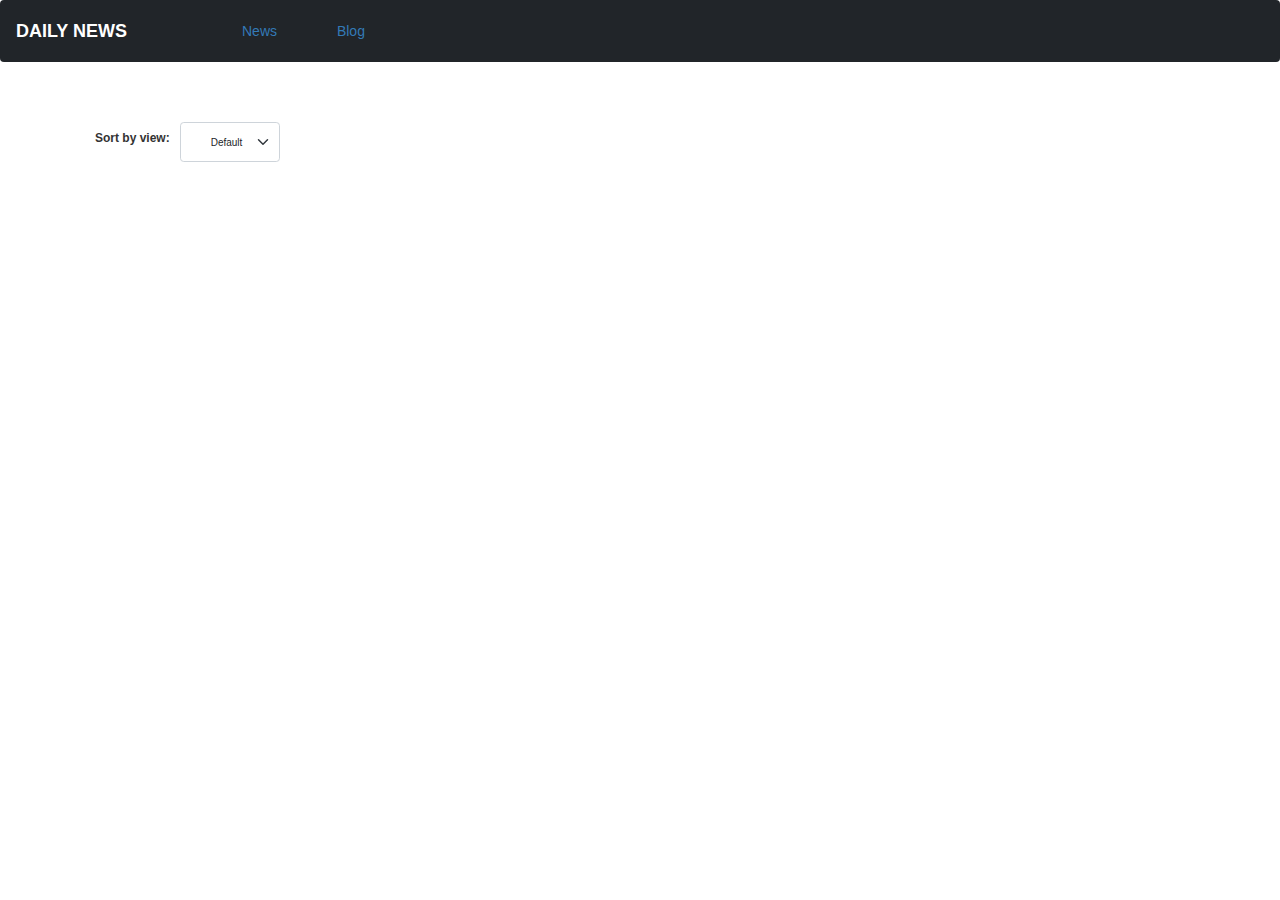
<file: index.html>
<!DOCTYPE html>
<html lang="en">

  <head>
    <meta charset="UTF-8">
    <meta http-equiv="X-UA-Compatible" content="IE=edge">
    <meta name="viewport" content="width=device-width, initial-scale=1.0">
    <link rel="stylesheet" href="bootstrap/bootstrap.min.css">
    <link rel="stylesheet" href="https://maxcdn.bootstrapcdn.com/bootstrap/3.3.7/css/bootstrap.min.css"
      integrity="sha384-BVYiiSIFeK1dGmJRAkycuHAHRg32OmUcww7on3RYdg4Va+PmSTsz/K68vbdEjh4u" crossorigin="anonymous">
    <link rel="stylesheet" href="css/style.css">
    <title>Daily News</title>
  </head>

  <body>
    <nav class="mb-5 ">
      <nav class="navbar bg-dark">
        <a class="navbar-brand text-uppercase text-white fw-bold" href="">Daily News</a>

        <div class="ms-auto col-lg-10 col-sm-8" id="navbarNav">
            <a class="me-5" href="index.html"><button class="btn btn-link text-decoration-none">News</button></a>
            <a href="blog.html"><button class="btn btn-link text-decoration-none">Blog</button></a>
        </div>
      </nav>
    </nav>


    <main>
      <section class="container mt-5">
        <div id="all_category" class="d-flex flex-wrap">

        </div>
      </section>

      <section class="container d-none" id="spinner">
        <div class=" spinner-border " role="status">
          <span class="visually-hidden">Loading...</span>
        </div>
      </section>

      <section class="container " id="total-article">

      </section>
      <section class="container mt-5 d-flex" id="sort">
        <h6 class="m-3 fw-bold">Sort by view: </h6>
        <select class="form-select choose px-5" aria-label="Default select example">
          <option selected class="m-2 px-5">Default</option>
          <button id="select-s"></button>

        </select>

      </section>

      <section class="container" id="individual_category">

      </section>
      <section class="container mb-5  text-center text-lg-start">

      </section>




      <div class="modal fade" id="articleDetailsModal" tabindex="-1" role="dialog"
        aria-labelledby="articleDetailsModalLabel" aria-hidden="true">
        <div class="modal-dialog" role="document">
          <div class="modal-content">
            <div class="modal-header">
              <h5 class="modal-title fs-4" id="articleDetailsModalLabel"></h5>
            </div>
            <div class="modal-body" id="single">


            </div>
            <div class="modal-footer">
              <button type="button" class="btn btn-info" data-dismiss="modal">Close</button>

            </div>
          </div>
        </div>
      </div>

    </main>


    <script src="https://ajax.googleapis.com/ajax/libs/jquery/2.1.1/jquery.min.js"></script>

    <script src="https://maxcdn.bootstrapcdn.com/bootstrap/3.3.7/js/bootstrap.min.js"
      integrity="sha384-Tc5IQib027qvyjSMfHjOMaLkfuWVxZxUPnCJA7l2mCWNIpG9mGCD8wGNIcPD7Txa"
      crossorigin="anonymous"></script>
    <script src="js/index.js"></script>
  </body>

</html>
</file>
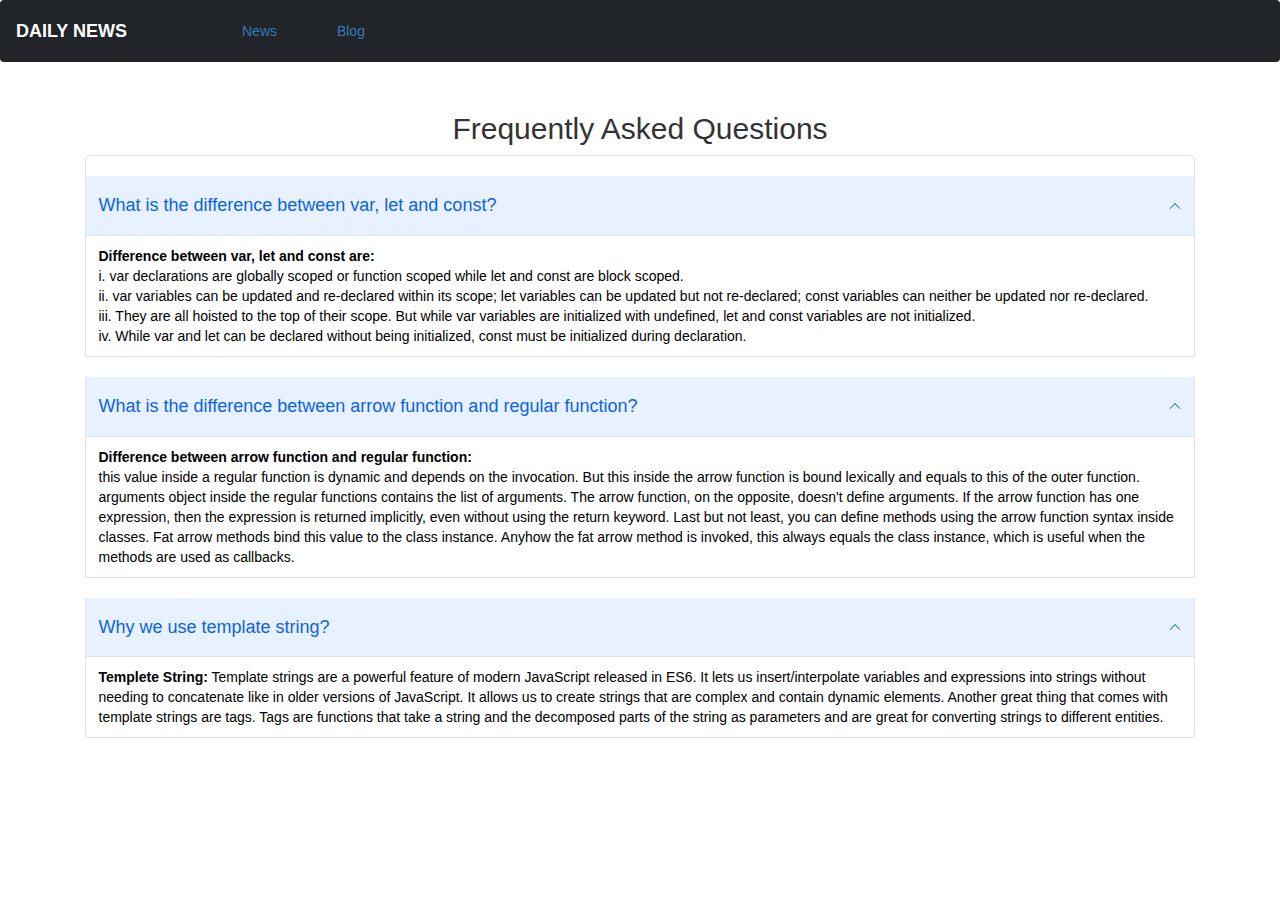
<file: blog.html>
<!DOCTYPE html>
<html lang="en">

<head>
    <meta charset="UTF-8">
    <meta http-equiv="X-UA-Compatible" content="IE=edge">
    <meta name="viewport" content="width=device-width, initial-scale=1.0">
    <link rel="stylesheet" href="bootstrap/bootstrap.min.css">
    <link rel="stylesheet" href="https://maxcdn.bootstrapcdn.com/bootstrap/3.3.7/css/bootstrap.min.css"
        integrity="sha384-BVYiiSIFeK1dGmJRAkycuHAHRg32OmUcww7on3RYdg4Va+PmSTsz/K68vbdEjh4u" crossorigin="anonymous">
    <link rel="stylesheet" href="css/style.css">
    <title>Daily News</title>
</head>

<body>
    <nav class="mb-5 ">
        <nav class="navbar bg-dark">
            <a class="navbar-brand text-uppercase text-white fw-bold" href="">Daily News</a>

            <div class="ms-auto col-lg-10 col-sm-8" id="navbarNav">
                <a class="me-5" href="index.html"><button class="btn btn-link text-decoration-none">News</button></a>
                <a href="blog.html"><button class="btn btn-link text-decoration-none">Blog</button></a>
            </div>
        </nav>
    </nav>

<main class="container">
  <h2 class="text-center mb-3">Frequently Asked Questions</h2>
  <div class="accordion" id="accordionExample">
    <div class="accordion-item">
      <h2 class="accordion-header" id="headingOne">
        <button class="accordion-button" type="button" data-bs-toggle="collapse" data-bs-target="#collapseOne" aria-expanded="true" aria-controls="collapseOne">
           <h4> What is the difference between var, let and const?</h4>
        </button>
      </h2>
      <div id="collapseOne" class="accordion-collapse collapse show" aria-labelledby="headingOne" data-bs-parent="#accordionExample">
        <div class="accordion-body">
          <strong>Difference between var, let and const are:</strong><br> i. var declarations are globally scoped or function scoped while let and const are block scoped.<br>
          ii. var variables can be updated and re-declared within its scope; let variables can be updated but not re-declared; const variables can neither be updated nor re-declared.<br>
          iii. They are all hoisted to the top of their scope. But while var variables are initialized with undefined, let and const variables are not initialized.<br>
          iv. While var and let can be declared without being initialized, const must be initialized during declaration.
        </div>
      </div>
    </div>
    <div class="accordion-item">
      <h2 class="accordion-header" id="headingOne">
        <button class="accordion-button" type="button" data-bs-toggle="collapse" data-bs-target="#collapseOne" aria-expanded="true" aria-controls="collapseOne">
         <h4> What is the difference between arrow function and regular function?</h4>
        </button>
      </h2>
      <div id="collapseOne" class="accordion-collapse collapse show" aria-labelledby="headingOne" data-bs-parent="#accordionExample">
        <div class="accordion-body">
          <strong>Difference between arrow function and regular function:</strong><br> this value inside a regular function is dynamic and depends on the invocation. But this inside the arrow function is bound lexically and equals to this of the outer function.
          arguments object inside the regular functions contains the list of arguments. The arrow function, on the opposite, doesn't define arguments.          
          If the arrow function has one expression, then the expression is returned implicitly, even without using the return keyword.          
          Last but not least, you can define methods using the arrow function syntax inside classes. Fat arrow methods bind this value to the class instance.          
          Anyhow the fat arrow method is invoked, this always equals the class instance, which is useful when the methods are used as callbacks.
        </div>
      </div>
    </div>
    <div class="accordion-item mb-5">
      <h2 class="accordion-header" id="headingOne">
        <button class="accordion-button" type="button" data-bs-toggle="collapse" data-bs-target="#collapseOne" aria-expanded="true" aria-controls="collapseOne">
         <h4> Why we use template string?</h4>
        </button>
      </h2>
      <div id="collapseOne" class="accordion-collapse collapse show" aria-labelledby="headingOne" data-bs-parent="#accordionExample">
        <div class="accordion-body">
          <strong>Templete String:</strong> Template strings are a powerful feature of modern JavaScript released in ES6. It lets us insert/interpolate variables and expressions into strings without needing to concatenate like in older versions of JavaScript. It allows us to create strings that are complex and contain dynamic elements. Another great thing that comes with template strings are tags. Tags are functions that take a string and the decomposed parts of the string as parameters and are great for converting strings to different entities.
        </div>
      </div>
    </div>
    

</main>

    <script src="https://ajax.googleapis.com/ajax/libs/jquery/2.1.1/jquery.min.js"></script>

    <script src="https://maxcdn.bootstrapcdn.com/bootstrap/3.3.7/js/bootstrap.min.js"
        integrity="sha384-Tc5IQib027qvyjSMfHjOMaLkfuWVxZxUPnCJA7l2mCWNIpG9mGCD8wGNIcPD7Txa"
        crossorigin="anonymous"></script>
    <script src="js/index.js"></script>
</body>

</html>
</file>
<file: css/style.css>
.text-limit {
    overflow: hidden;
    text-overflow: ellipsis;
    display: -webkit-box;
    -webkit-line-clamp: 3; 
    -webkit-box-orient: vertical;
}
.img-size{
    width:80px;
    height:60px;
}
.img{
    width:50px;
    height:20px;
}

@media (max-width:767px){
    h5{
        font-size:8px;
    }
    p{
        font-size:10px;
    }
    h6{
        font-size:14px;
    }
}

.choose{
    width:100px;
    height:40px;
}
</file>
